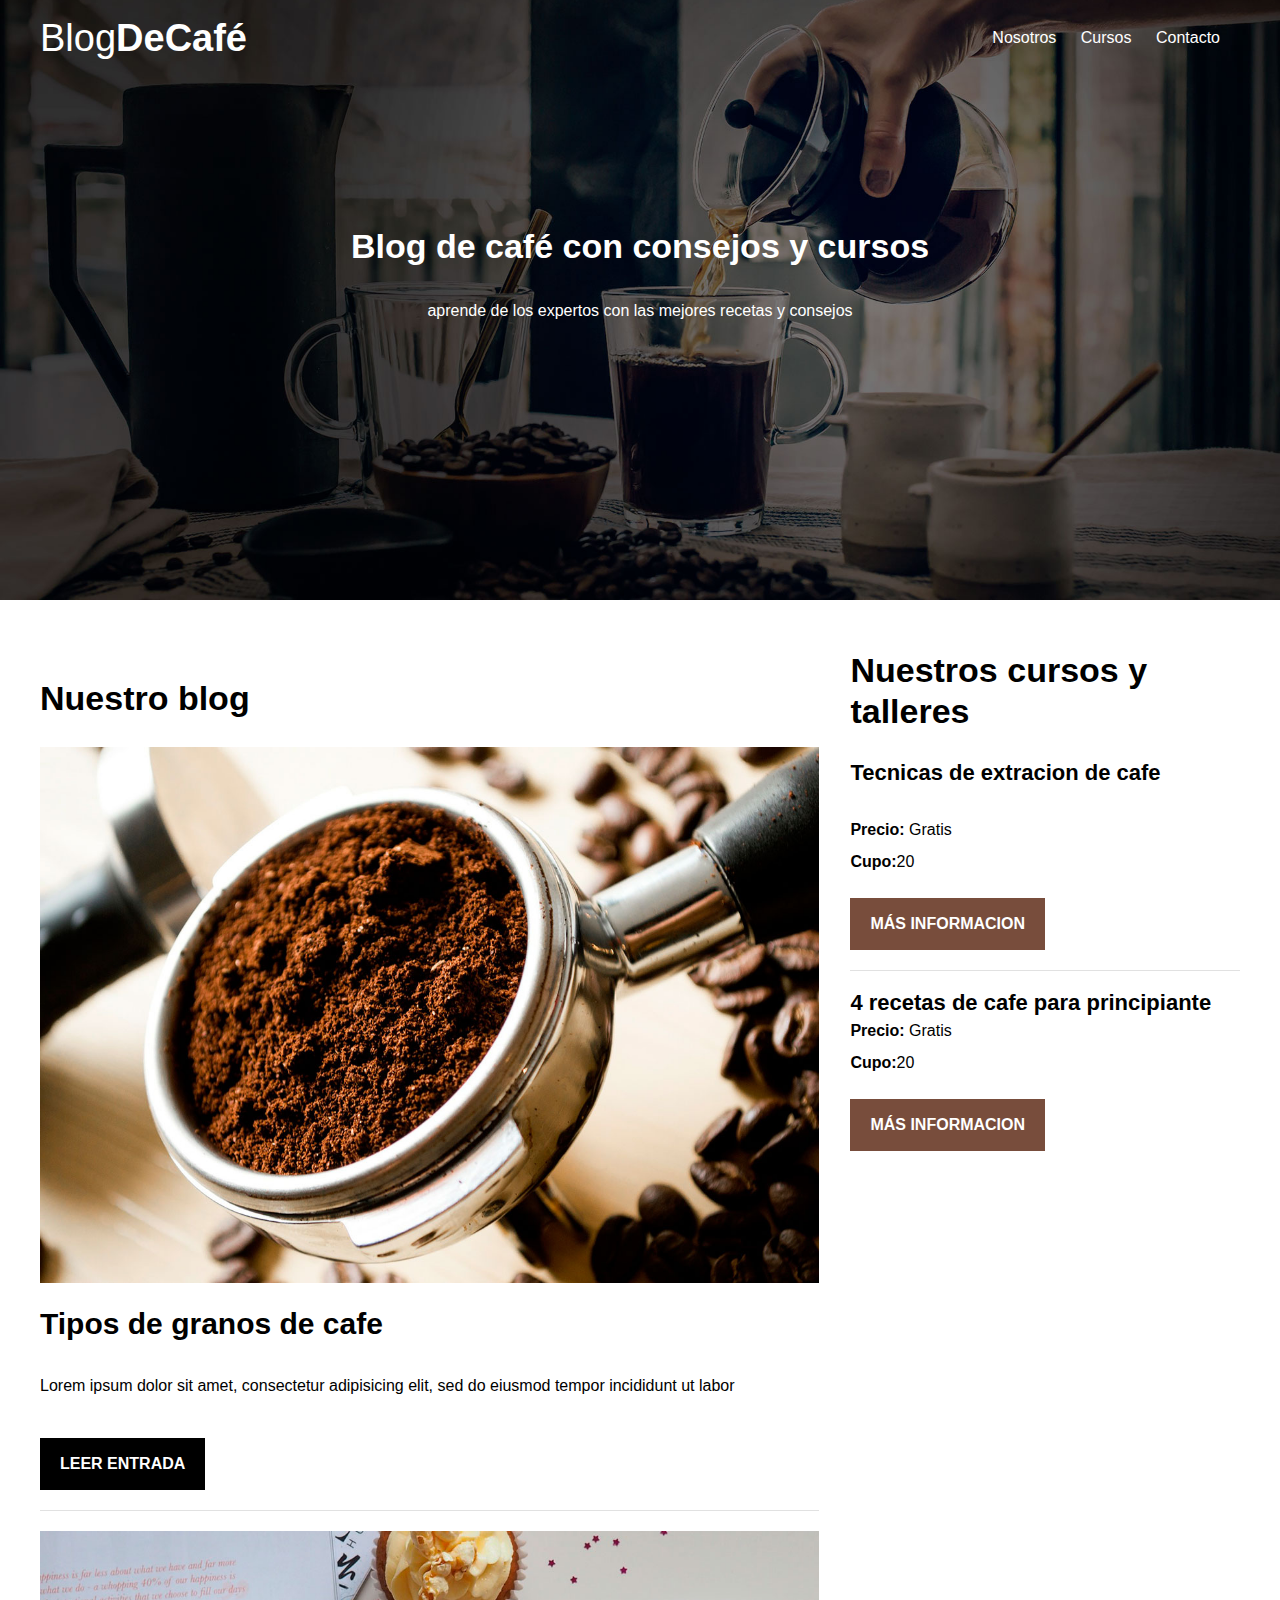
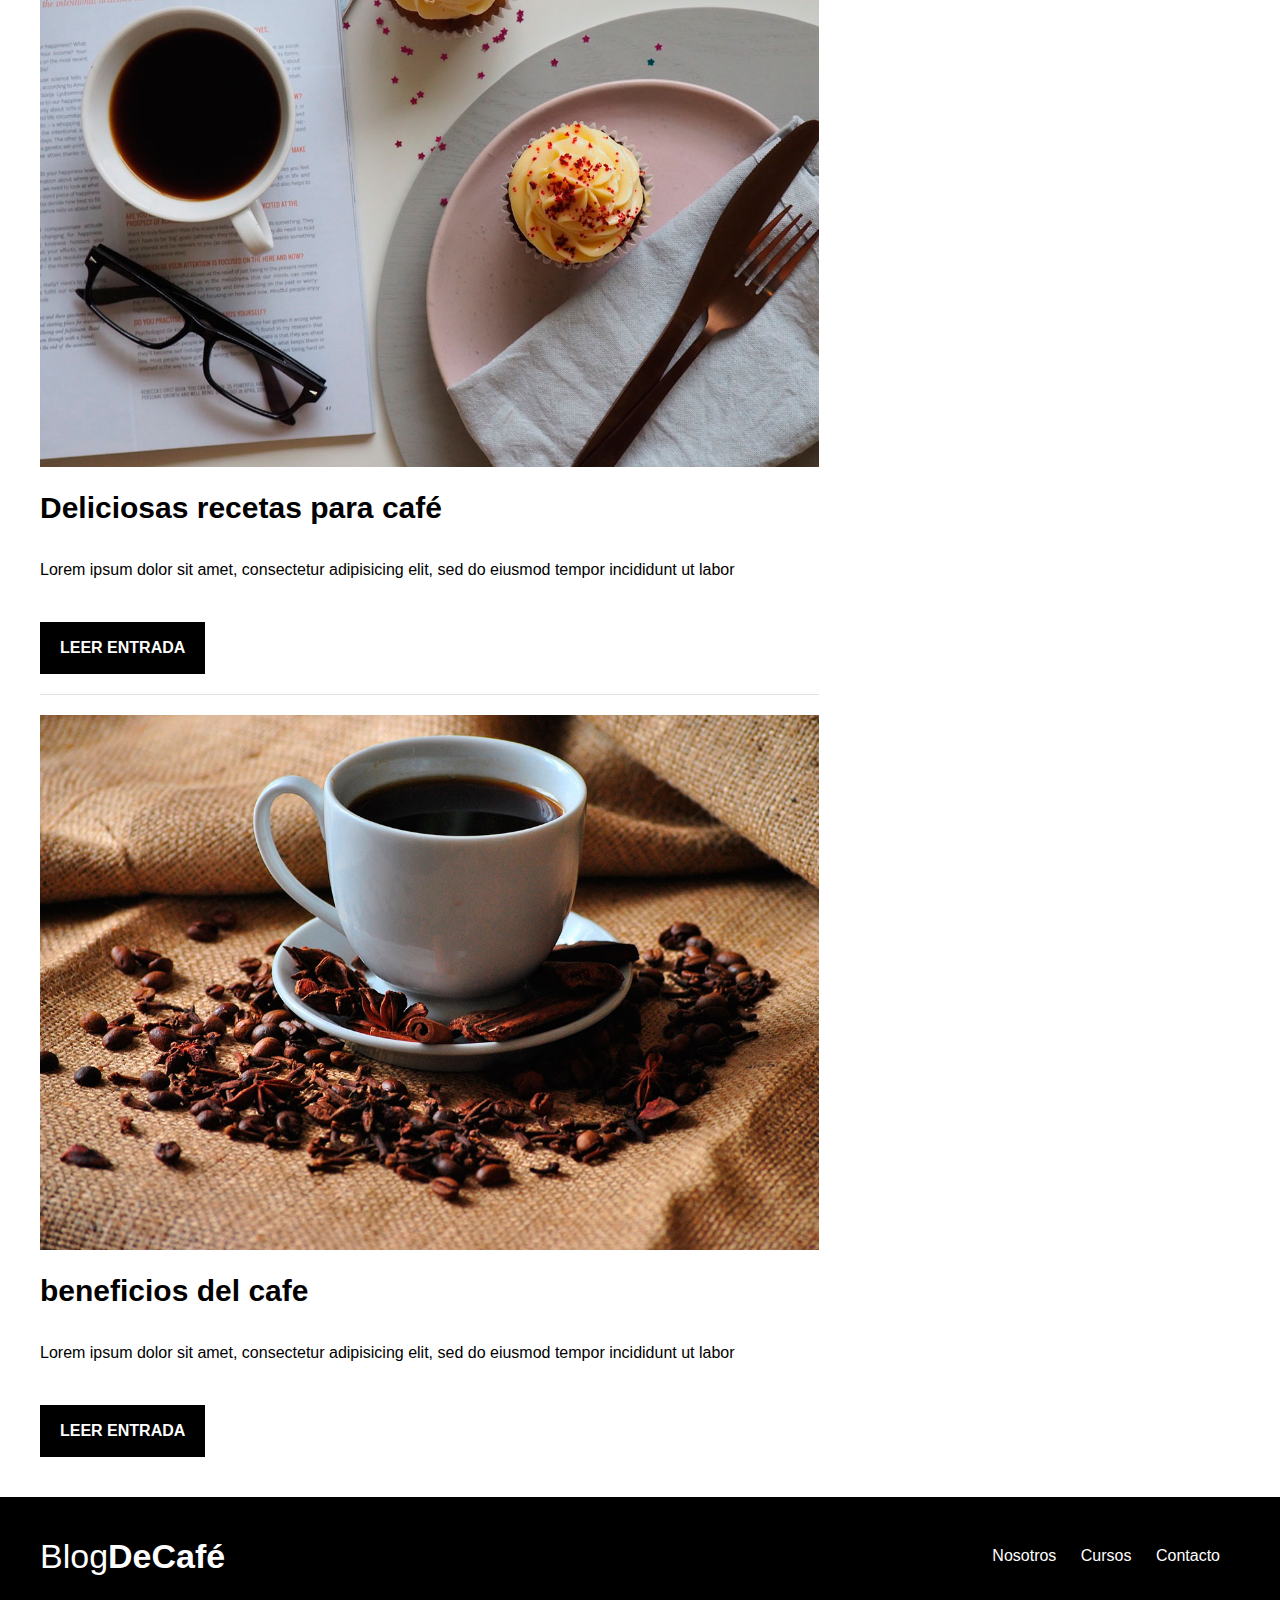
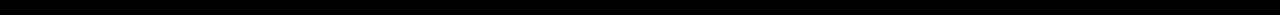
<file: index.html>
<!DOCTYPE html>
<html lang="en">
<head>
    <meta charset="UTF-8">
    <meta name="viewport" content="width=device-width, initial-scale=1.0">
    <meta http-equiv="X-UA-Compatible" content="ie=edge">
    <title>Blog de Café</title>

    <link rel="stylesheet" type="text/css" href="css/normalize.css">
    <link rel="stylesheet" href="css/style.css">
</head>
<body>
    <header class="no-margin contenido-header">
    <div class="contenedor texto-header">
        <h1 class="no-margin">Blog<span>DeCafé</span></h1>

        <nav class="navegacion">
            <a href="nosotros.html">Nosotros</a>
            <a href="proximos.html">Cursos</a>
            <a href="formulario.html">Contacto</a>
        </nav>
    </div>
    <section class="contenedor texto-primero">
        <h2 div="no-margin">Blog de café con consejos y cursos</h2>
        <p div="no-margin">aprende de los expertos con las mejores recetas y consejos</p>

    </section>
    </header>

    <main class="contenedor contenido-main">      
        <section class="blog">
            <h2 class="">Nuestro blog</h2>
            <div class="contenido-blog">
                <div class="imagen">
                    <img src="img/blog1.jpg">
                </div>
                <div class="text-cafe">
                    <h3 class="no-margin">Tipos de granos de cafe</h3>
                    <p>Lorem ipsum dolor sit amet, consectetur adipisicing elit, sed do eiusmod
                    tempor incididunt ut labor</p>  
                    <div class="btn btn-primario">
                        <a href="#">Leer Entrada</a>
                    </div>              
                </div>
            </div>

            <div class="contenido-blog">
                <div class="imagen">
                    <img src="img/blog2.jpg">
                </div>
                <div class="text-cafe">
                    <h3 class="no-margin">Deliciosas recetas para café</h3>
                    <p>Lorem ipsum dolor sit amet, consectetur adipisicing elit, sed do eiusmod
                    tempor incididunt ut labor</p>  
                    <div class="btn btn-primario">
                        <a href="#">Leer Entrada</a>
                    </div>              
                </div>
            </div>

            <div class="contenido-blog">
                <div class="imagen">
                    <img src="img/blog3.jpg">
                </div>
                <div class="text-cafe">
                    <h3 class="no-margin">beneficios del cafe</h3>
                    <p>Lorem ipsum dolor sit amet, consectetur adipisicing elit, sed do eiusmod
                    tempor incididunt ut labor</p>  
                    <div class="btn btn-primario">
                        <a href="#">Leer Entrada</a>
                    </div>              
                </div>
            </div>
        </section>

        <aside class="sidebar">     
           <h2 class="no-margin">Nuestros cursos y talleres</h2>
            <div class="contenido-sidebar no-margin">
                <h4 class="">Tecnicas de extracion de cafe</h3>
                <p class="no-margin">Precio: <span>Gratis</span></p>
                <p class="no-margin">Cupo:<span>20</span></p>
                <div class="btn btn-secundario">
                    <a href="#">Más informacion</a>
                </div>
            </div>
               <div class="contenido-sidebar no-margin">
                <h4 class="no-margin">4 recetas de cafe para principiante</h3>
                <p class="no-margin">Precio: <span>Gratis</span></p>
                <p class="no-margin">Cupo:<span>20</span></p>
                <div class="btn btn-secundario">
                    <a href="#">Más informacion</a>
                </div>
            </div>
            
        </aside>
    </main>

    <footer class="contenido-footer">
        <div class="contenedor footer">
            <div class="">
                <h2 class="texto-fut">Blog<span>DeCafé</span></h2>
            </div>
            <nav class="navegacion">
                <a href="nosotros.html">Nosotros</a>
                <a href="#">Cursos</a>
                <a href="#">Contacto</a>
            </nav>
        </div>
        

    </footer>
</body>
</html>
</file>
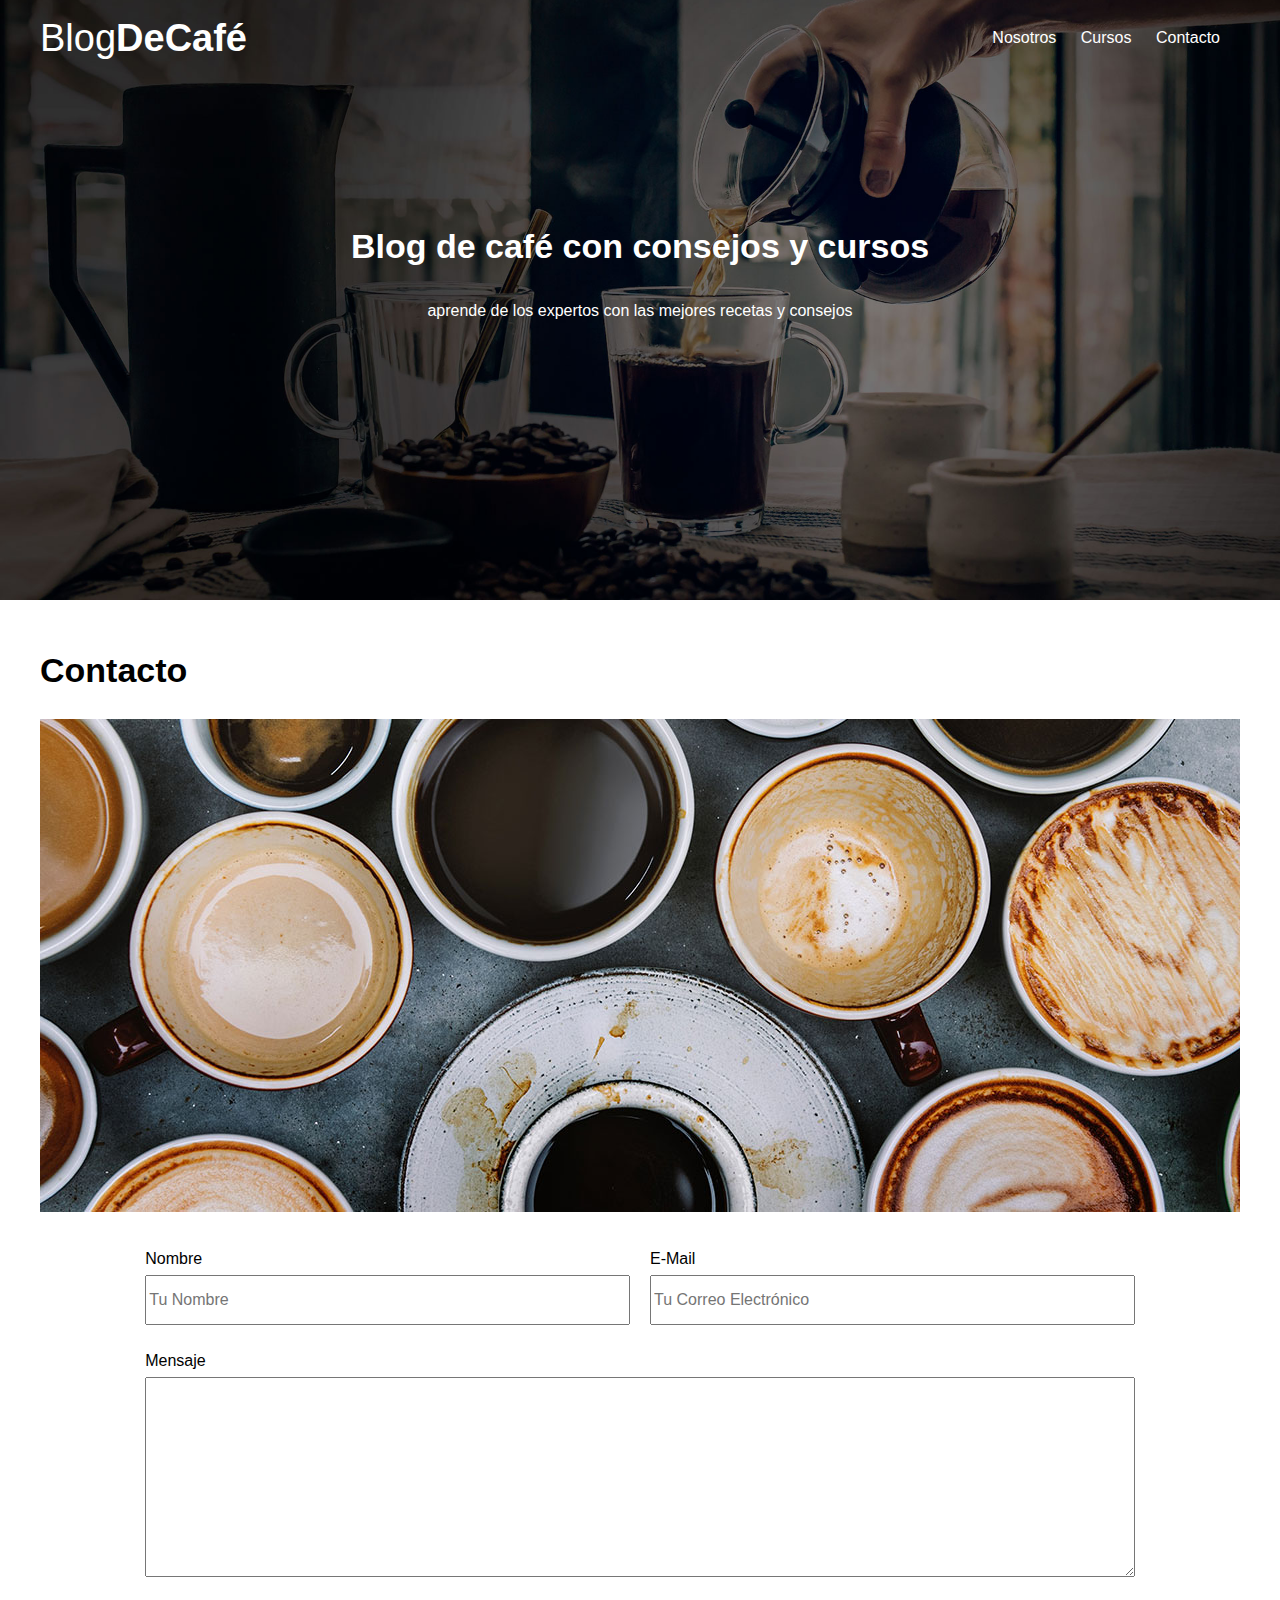
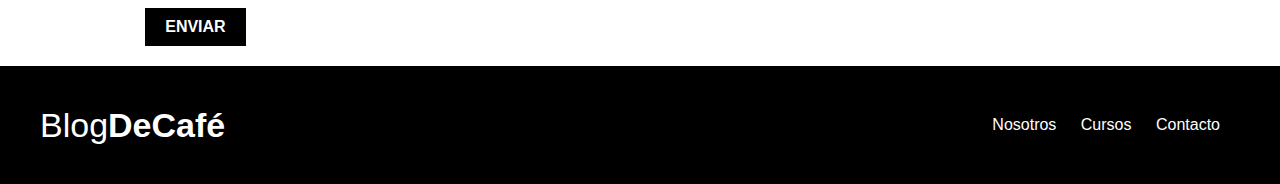
<file: formulario.html>
<!DOCTYPE html>
<html lang="en">
<head>
    <meta charset="UTF-8">
    <meta name="viewport" content="width=device-width, initial-scale=1.0">
    <meta http-equiv="X-UA-Compatible" content="ie=edge">
    <title>Blog de Café</title>

    <link rel="stylesheet" type="text/css" href="css/normalize.css">
    <link rel="stylesheet" href="css/style.css">
</head>
<body>
    <header class="no-margin contenido-header">
    <div class="contenedor texto-header">
        <h1 class="no-margin">Blog<span>DeCafé</span></h1>

        <nav class="navegacion">
            <a href="nosotros.html">Nosotros</a>
            <a href="#">Cursos</a>
            <a href="#">Contacto</a>
        </nav>
    </div>
    <section class="contenedor texto-primero">
        <h2 div="no-margin">Blog de café con consejos y cursos</h2>
        <p div="no-margin">aprende de los expertos con las mejores recetas y consejos</p>

    </section>
    </header>


    <main class="contenedor">
        <h2 class="centrar-texto">Contacto</h2>

        <div class="grid centrar-columnas">
            <div class="columnas-12">
                <img src="img/contacto.jpg" alt="imagen contacto">
            </div>

            <div class="columnas-10 formulario-contacto">
                <form action="#" class="">
                    <div class="campos">
                        <div class="campo">
                            <label for="nombre">Nombre</label>
                            <input type="text" id="nombre" placeholder="Tu Nombre">
                        </div>
                        <div class="campo">
                            <label for="email">E-Mail</label>
                            <input type="email" id="email" placeholder="Tu Correo Electrónico">
                        </div>
                    </div>
                    <div class="campo mensaje">
                        <label for="mensaje">Mensaje</label>
                        <textarea id="mensaje"></textarea>
                    </div>
                    <div class="campo enviar">
                        <input type="submit" value="Enviar" class="btn btn-primario">
                    </div>
                </form>
            </div>
        </div>

    </main>





    <footer class="contenido-footer">
        <div class="contenedor footer">
            <div class="">
                <h2 class="texto-fut">Blog<span>DeCafé</span></h2>
            </div>
            <nav class="navegacion">
                <a href="nosotros.html">Nosotros</a>
                <a href="#">Cursos</a>
                <a href="#">Contacto</a>
            </nav>
        </div>
        

    </footer>
</body>
</html>
</file>
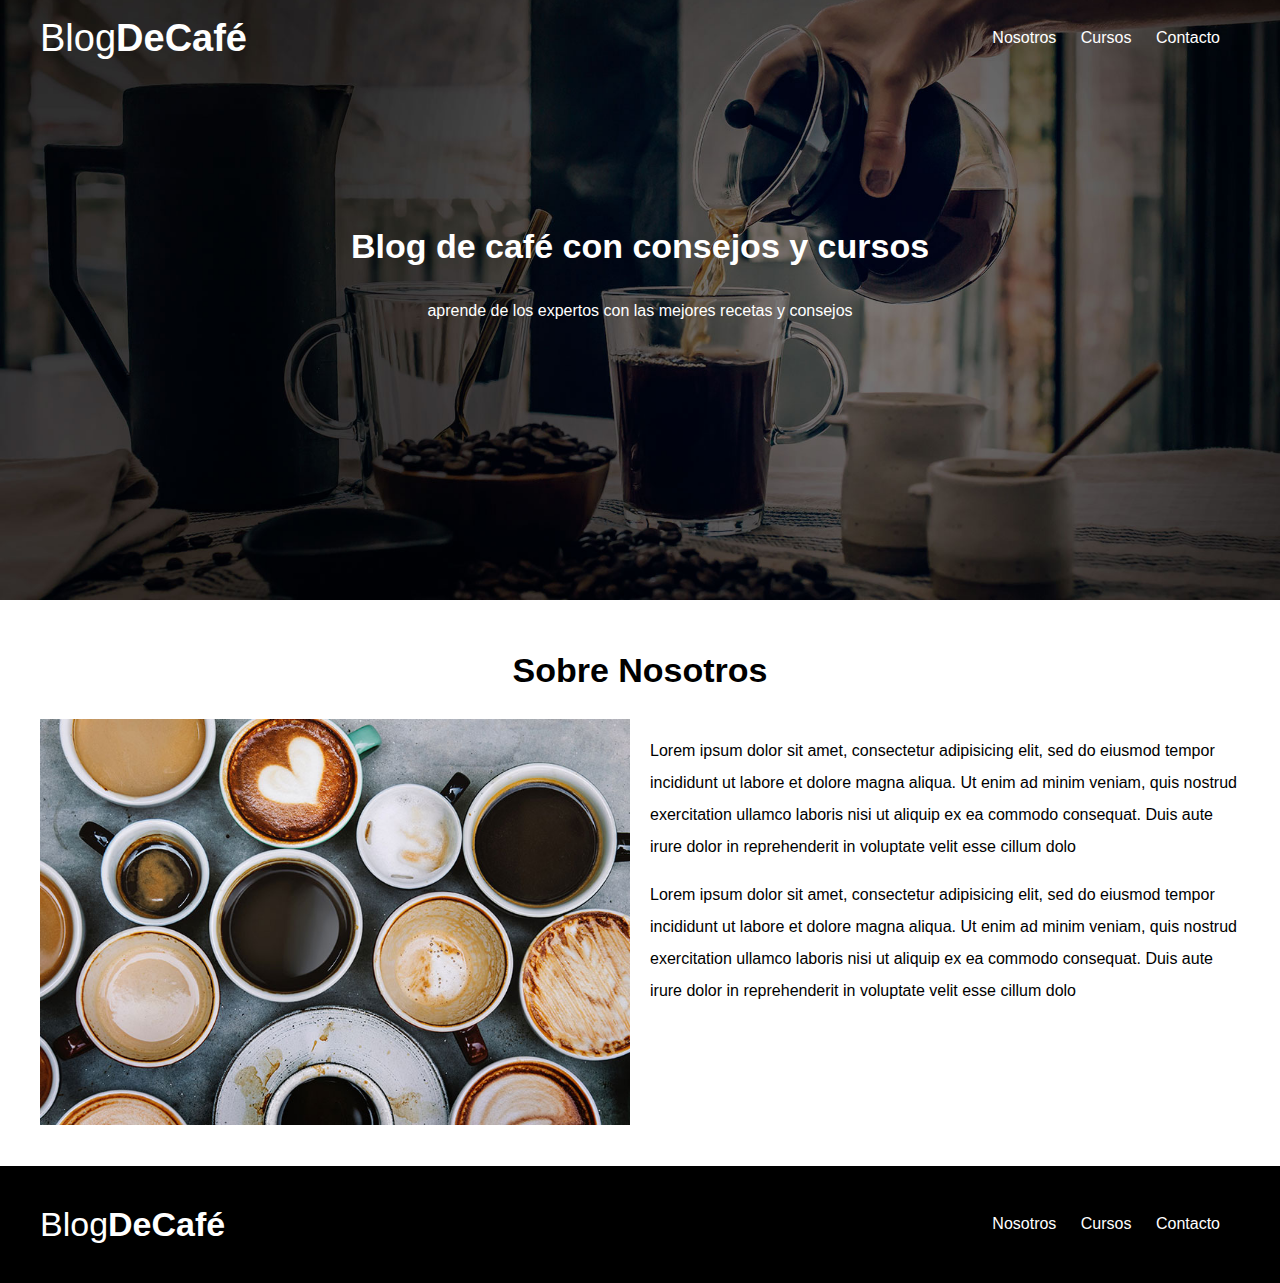
<file: nosotros.html>
<!DOCTYPE html>
<html>
<head>
	<title>Nosotros</title>
	<link rel="stylesheet" type="text/css" href="css/normalize.css">
    <link rel="stylesheet" href="css/style.css">
</head>
<body>
	   <header class="no-margin contenido-header">
    <div class="contenedor texto-header">
        <h1 class="no-margin">Blog<span>DeCafé</span></h1>

        <nav class="navegacion">
            <a href="nosotros.html">Nosotros</a>
            <a href="proximos.html">Cursos</a>
            <a href="formulario.html">Contacto</a>
        </nav>
    </div>
    <section class="contenedor texto-primero">
        <h2 div="no-margin">Blog de café con consejos y cursos</h2>
        <p div="no-margin">aprende de los expertos con las mejores recetas y consejos</p>

    </section>
    </header>

    <main class="contenedor ">
    	<h2 class="text-nosotros">Sobre Nosotros</h2>
    	<div class="contenido-nosotros">
	    	<div>
	    		<img src="img/nosotros.jpg">
	    	</div>
	    	<section>
	    		<p>
	    			Lorem ipsum dolor sit amet, consectetur adipisicing elit, sed do eiusmod
	    			tempor incididunt ut labore et dolore magna aliqua. Ut enim ad minim veniam,
	    			quis nostrud exercitation ullamco laboris nisi ut aliquip ex ea commodo
	    			consequat. Duis aute irure dolor in reprehenderit in voluptate velit esse
	    			cillum dolo
	    		</p>
	    		<p>
	    			Lorem ipsum dolor sit amet, consectetur adipisicing elit, sed do eiusmod
	    			tempor incididunt ut labore et dolore magna aliqua. Ut enim ad minim veniam,
	    			quis nostrud exercitation ullamco laboris nisi ut aliquip ex ea commodo
	    			consequat. Duis aute irure dolor in reprehenderit in voluptate velit esse
	    			cillum dolo
	    		</p>
	    	</section>
    	</div>

    </main>


  <footer class="contenido-footer">
        <div class="contenedor footer">
            <div class="">
                <h2 class="texto-fut">Blog<span>DeCafé</span></h2>
            </div>
            <nav class="navegacion">
                <a href="#">Nosotros</a>
                <a href="#">Cursos</a>
                <a href="#">Contacto</a>
            </nav>
        </div>
    </footer>
</body>
</html>
</file>
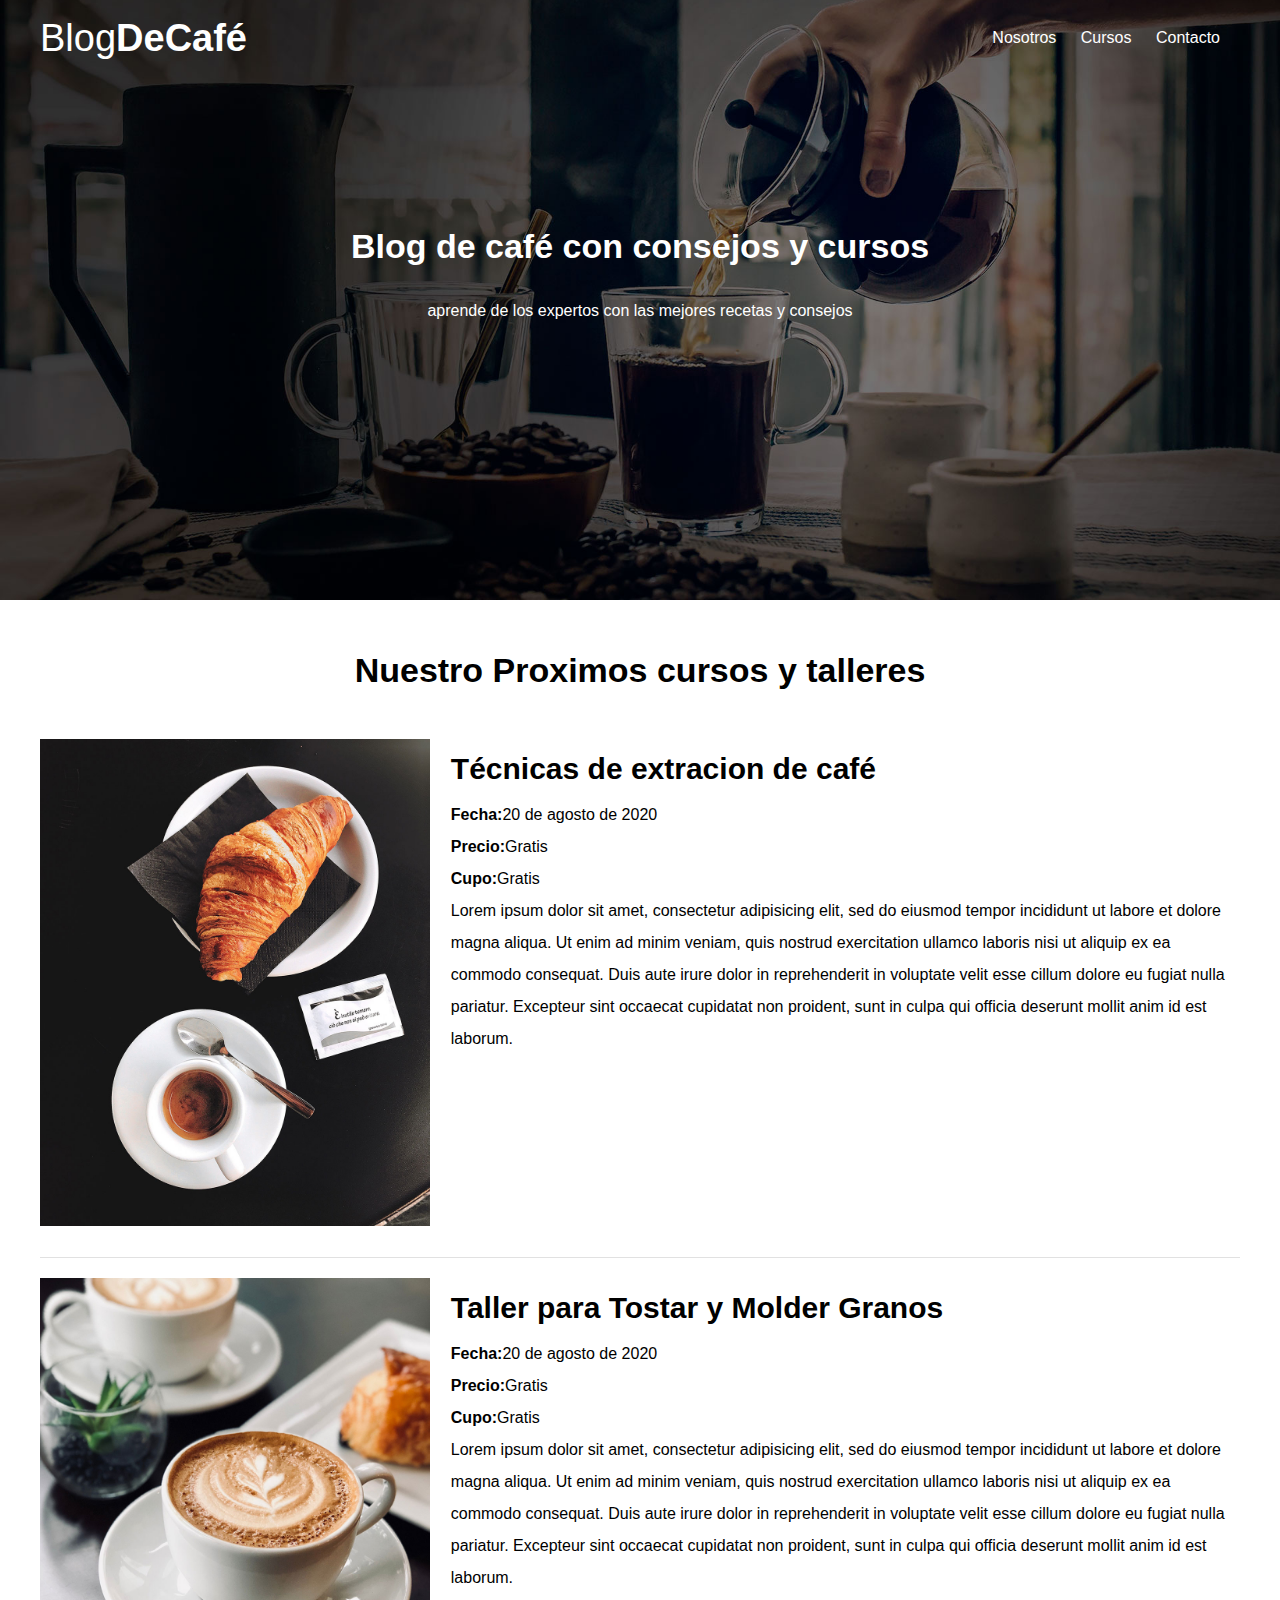
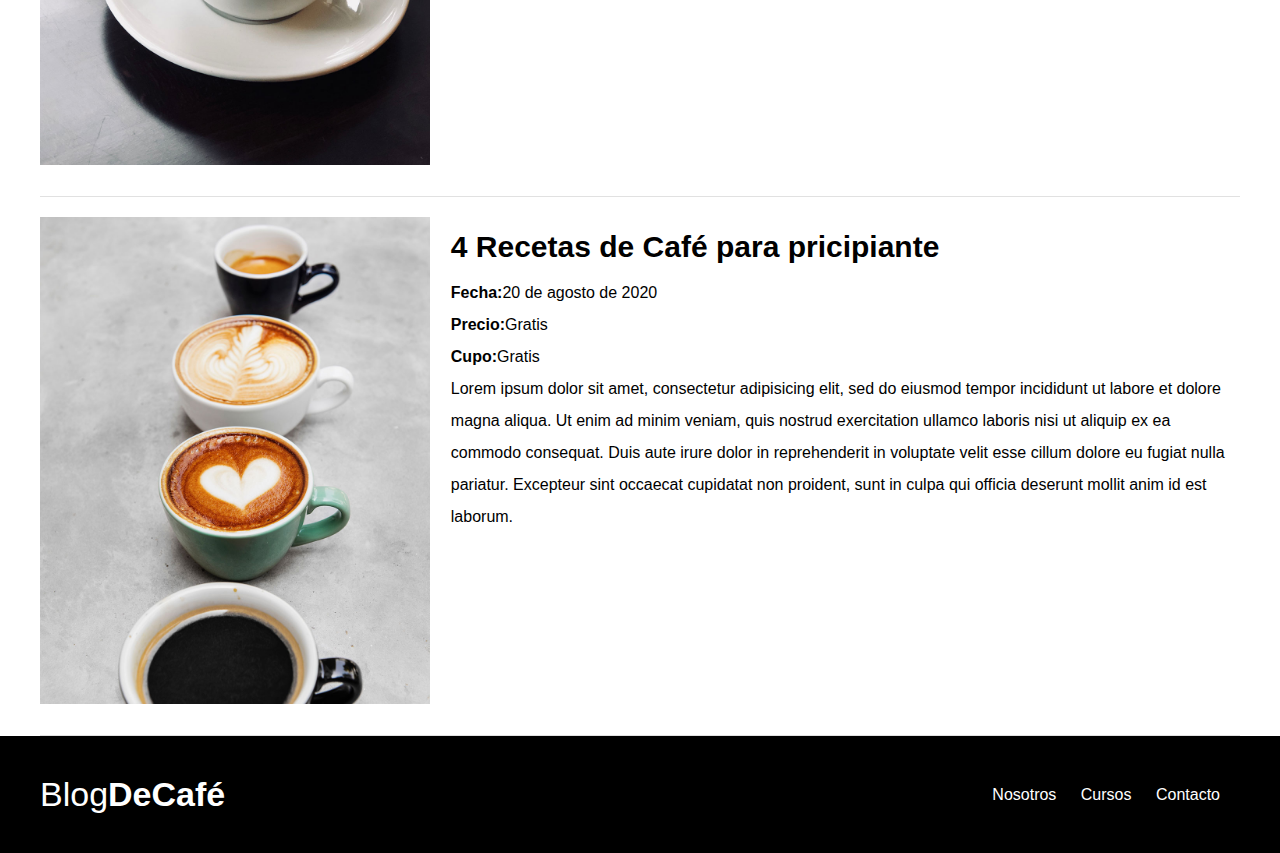
<file: proximos.html>
<!DOCTYPE html>
<html lang="en">
<head>
    <meta charset="UTF-8">
    <meta name="viewport" content="width=device-width, initial-scale=1.0">
    <meta http-equiv="X-UA-Compatible" content="ie=edge">
    <title>Blog de Café</title>

    <link rel="stylesheet" type="text/css" href="css/normalize.css">
    <link rel="stylesheet" href="css/style.css">
</head>
<body>
    <header class="no-margin contenido-header">
    <div class="contenedor texto-header">
        <h1 class="no-margin">Blog<span>DeCafé</span></h1>

        <nav class="navegacion">
            <a href="nosotros.html">Nosotros</a>
            <a href="proximos.html">Cursos</a>
            <a href="formulario.html">Contacto</a>
        </nav>
    </div>
    <section class="contenedor texto-primero">
        <h2 div="no-margin">Blog de café con consejos y cursos</h2>
        <p div="no-margin">aprende de los expertos con las mejores recetas y consejos</p>

    </section>
    </header>

    <main class="contenedor seccion-proximo ">
        <h2 class="c-text">Nuestro Proximos cursos y talleres</h2>
     
        <section class="seccion">
            <div class="imagen">
                <img src="img/curso1.jpg">
            </div>
            <div class="seccion-text">
                <h3 class="no-margin">Técnicas de extracion de café</h3>
                <p class="no-margin negrita">Fecha:<span>20 de agosto de 2020</span></p>
                <p class="no-margin negrita">Precio:<span>Gratis</span></p>
                <p class="no-margin negrita">Cupo:<span>Gratis</span></p>
                <p class="no-margin">Lorem ipsum dolor sit amet, consectetur adipisicing elit, sed do eiusmod
                tempor incididunt ut labore et dolore magna aliqua. Ut enim ad minim veniam,
                quis nostrud exercitation ullamco laboris nisi ut aliquip ex ea commodo
                consequat. Duis aute irure dolor in reprehenderit in voluptate velit esse
                cillum dolore eu fugiat nulla pariatur. Excepteur sint occaecat cupidatat non
                proident, sunt in culpa qui officia deserunt mollit anim id est laborum.</p>
            </div>
        </section>
        <section  class="seccion">
            <div class="imagen">
                <img src="img/curso2.jpg">
            </div>
            <div class="seccion-text">
                <h3 class="no-margin">Taller para Tostar y Molder Granos</h3>
                <p class="no-margin negrita">Fecha:<span>20 de agosto de 2020</span></p>
                <p class="no-margin negrita">Precio:<span>Gratis</span></p>
                <p class="no-margin negrita">Cupo:<span>Gratis</span></p>
                <p class="no-margin">Lorem ipsum dolor sit amet, consectetur adipisicing elit, sed do eiusmod
                tempor incididunt ut labore et dolore magna aliqua. Ut enim ad minim veniam,
                quis nostrud exercitation ullamco laboris nisi ut aliquip ex ea commodo
                consequat. Duis aute irure dolor in reprehenderit in voluptate velit esse
                cillum dolore eu fugiat nulla pariatur. Excepteur sint occaecat cupidatat non
                proident, sunt in culpa qui officia deserunt mollit anim id est laborum.</p>
            </div>
        </section>
         <section  class="seccion">
            <div class="imagen">
                <img src="img/curso3.jpg">
            </div>
            <div class="seccion-text">
                <h3 class="no-margin">4 Recetas de Café para pricipiante</h3>
                <p class="no-margin negrita">Fecha:<span>20 de agosto de 2020</span></p>
                <p class="no-margin negrita">Precio:<span>Gratis</span></p>
                <p class="no-margin negrita">Cupo:<span>Gratis</span></p>
                <p class="no-margin">Lorem ipsum dolor sit amet, consectetur adipisicing elit, sed do eiusmod
                tempor incididunt ut labore et dolore magna aliqua. Ut enim ad minim veniam,
                quis nostrud exercitation ullamco laboris nisi ut aliquip ex ea commodo
                consequat. Duis aute irure dolor in reprehenderit in voluptate velit esse
                cillum dolore eu fugiat nulla pariatur. Excepteur sint occaecat cupidatat non
                proident, sunt in culpa qui officia deserunt mollit anim id est laborum.</p>
            </div>
        </section>
    </main>

      <footer class="contenido-footer">
            <div class="contenedor footer">
                <div class="">
                    <h2 class="texto-fut">Blog<span>DeCafé</span></h2>
                </div>
                <nav class="navegacion">
                    <a href="nosotros.html">Nosotros</a>
                    <a href="#">Cursos</a>
                    <a href="#">Contacto</a>
                </nav>
            </div>
            

        </footer>

</body>

</html>
</file>
<file: css/style.css>
html {
    box-sizing: border-box;
    font-size: 62.5%; /** Reset para REMS - 62.5% = 10px de 16px **/
}
*, *:before, *:after {
    box-sizing: inherit;
}
body {
    font-family: 'Lato', sans-serif;
    font-size: 1.6rem;
    line-height: 2;
}

/** Globales **/
img {
    max-width: 100%;
}

h1 {
    font-size: 3.8rem;
}
h2 {
    font-size: 3.4rem;
    line-height: 1.2;
}
h3 {
    font-size: 3rem;
}
h4 {
    font-size: 2.6rem;
    line-height: 1.1;
}


/* Utilidades */
.contenedor {
    max-width: 1200px;
    width: 95%;
    margin: 0 auto;
}

.no-margin{
    margin: 0;
}
.seccion{
    margin-bottom: 5rem;
}
.c-text{
    text-align: center;
}

/* botones */
.btn{
    display: block;
    text-align: center;
    padding: 1rem 2rem;
    font-weight: 700;
    margin: 2rem 0;
    text-transform: uppercase;
}
.btn a{
    text-decoration: none;
    color: white;
}
.btn-primario{
    background-color: #000000;
}
.btn-secundario{
    background-color: #784d3c;  
}

@media (min-width: 480px){
    .btn{
        display: inline-block;
    }
}





/** header **/

.contenido-header{
    background-image: url("../img/banner.jpg");
    background-position: center;
    background-repeat: no-repeat;
    background-size: cover;
    height: 60rem;
}

.texto-header{
    color: white;
    text-align: center;
}
.texto-header h1{
    font-weight: 400;
}
.texto-header span{
    font-weight: 700;
}
@media (min-width: 768px){
        .texto-header{
            display: flex;
            justify-content: space-between;
            align-items: center;
        }    
    }


.navegacion a{
    display: block;
    text-decoration: none;
    color: white;
}
@media (min-width: 768px){
    .navegacion a{
        display: inline;
        margin-right: 2rem;
    }
}

.texto-primero{
    text-align: center;
    color: white;
    margin-top: 5rem;
}
@media (min-width: 768px){
    .texto-primero{
        margin-top: 15rem;
    }
}
.contenido-header{
    margin-bottom: 5rem;
}
/** MAIN **/

.contenido-main{
    display: flex;
    flex-direction: column-reverse; 
    justify-content: space-between;
}
.blog,
.sidebar{
    flex: 0 0 100%;
}
@media (min-width: 768px){
    .contenido-main{
        flex-direction: row;
    }
    .blog{
        flex-basis: calc(66.6% - 2rem);
    }
    .sidebar{
        flex-basis: calc(33.3% - 1rem)
    }
}
.contenido-blog,.contenido-sidebar{
    margin-bottom: 2rem;
    border-bottom: 1px solid #e1e1e1;
}
.contenido-blog:last-of-type
{
    border: none;
}
.contenido-sidebar:last-of-type
{
    border: none;
}

.contenido-sidebar p{
    font-weight: 700;
}
.contenido-sidebar span{
    font-weight: 400;
}

.contenido-sidebar::after{

}
.contenido-sidebar h4{
    font-weight: 700;
    font-size: 2.2rem ;
}

/* footer */

.contenido-footer{
    background-color: black;
    padding: 1rem 0;
    text-align: center;
}

.footer h2{
    color: white;
}
@media (min-width: 768px){
    .footer{
        display: flex;
        justify-content: space-between;
        align-items: center;
    }
    .navegacion a{
        display: inline;
    }
}
.texto-fut{
    font-weight: 400;
}

.texto-fut span{
    font-weight: 700;
}

/* nosotros */ 

@media (min-width: 768px){
    .contenido-nosotros{
        display: grid;
        grid-template-columns: 1fr 1fr;
        column-gap: 2rem;
        margin-bottom: 3rem;
    }
}
.text-nosotros{
    text-align: center;

}

/** proximos **/
@media (min-width: 768px){
    .seccion{
        display: flex;
        justify-content: space-between;
    }
    .seccion-text{
        flex: 0 0 calc(66.6% - 1rem);
    }
    .imagen{
        flex: 0 0 calc(33.3% - 1rem);
    }
}

.seccion{
    padding: 2rem 0;
    margin-bottom: 0;
    border-bottom: 1px solid #e1e1e1
}

.negrita{
    font-weight: 700;
}
.negrita span{
    font-weight: 400;
}

/* formulario */ 

@media (min-width: 768px) {
    .grid {
        display: flex;
        justify-content: space-between;
        flex-wrap: wrap;
    }
    .centrar-columnas {
        justify-content: center;
}
    .columnas-10 {
        flex: 0 0 calc(83.3% - 1rem);
    }
    .columnas-12 {
        flex: 0 0 100%;
    }
}


.enviar input{
    text-decoration: none;
    color: white;
    border: none;
}


.campos{
    display: flex;
    justify-content: space-between;
    margin: 2rem 0;
    flex-wrap: wrap;
}

.campo{
    flex: 0 0 calc(50% - 1rem);
}
.campo input[type="text"],
.campo input[type="email"]{
    width: 100%;
    height: 50px;
}
.campo textarea{
    width: 100%;
    height: 200px;
}
.campo label{
    display: block;
}
</file>
